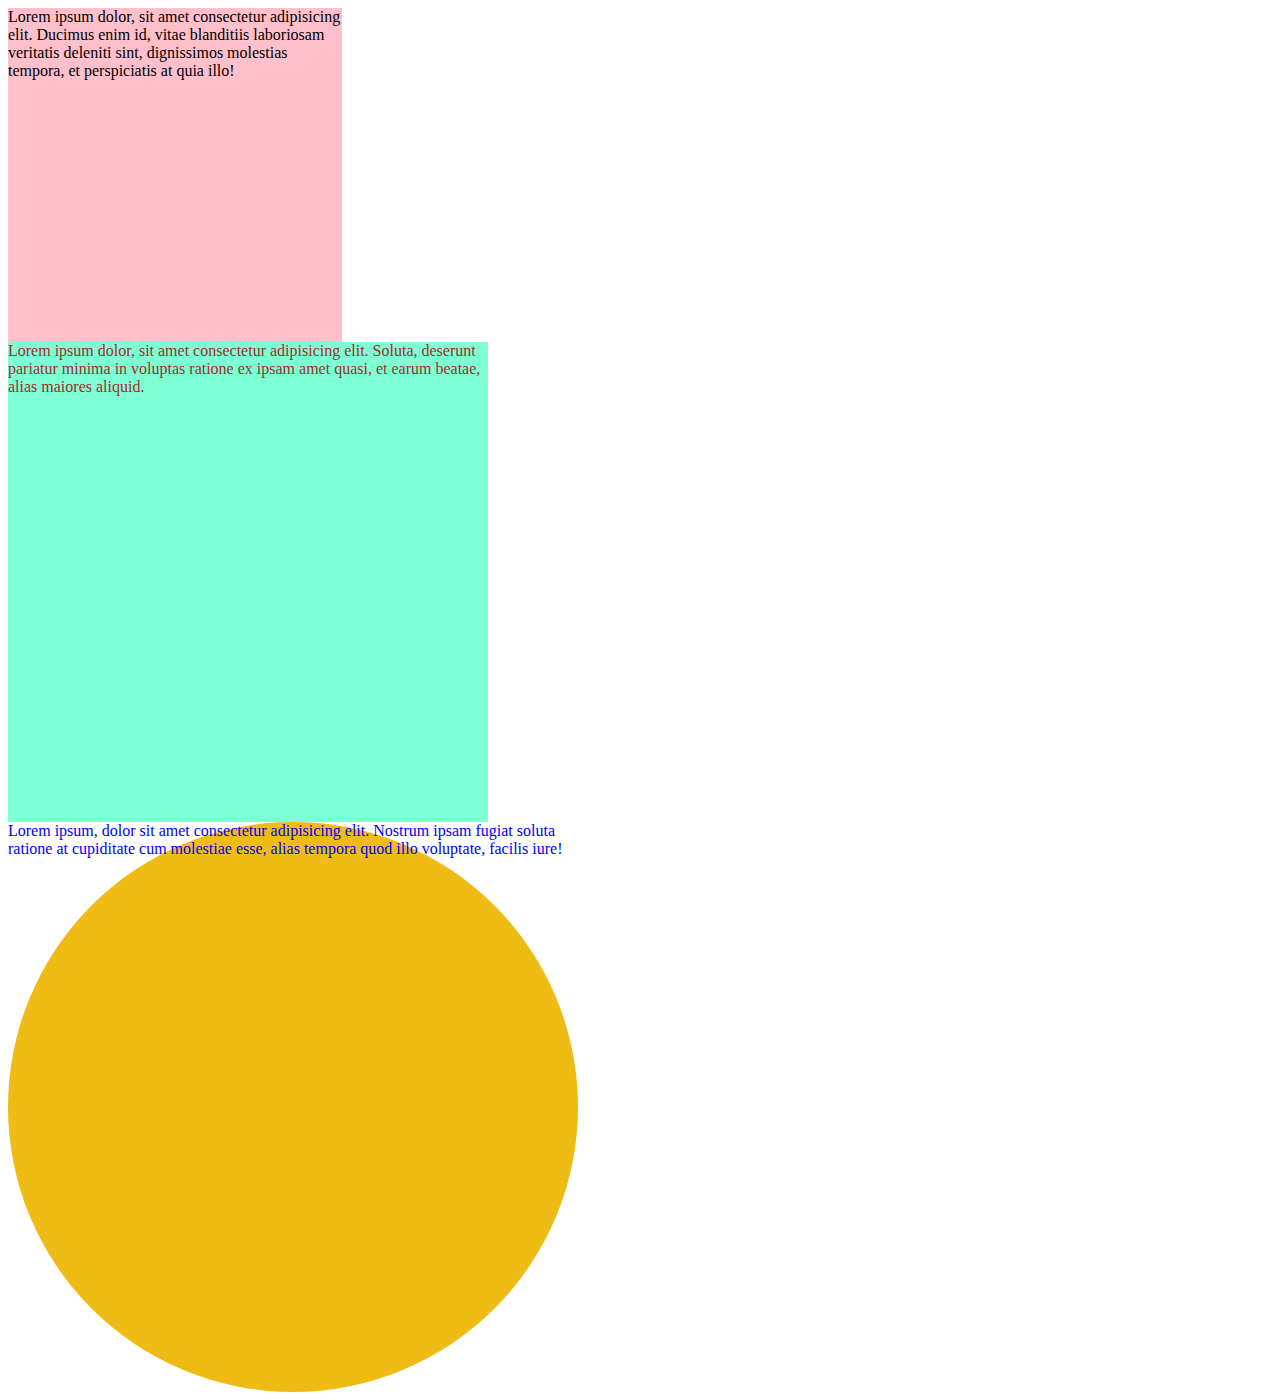
<file: index.html>
<!DOCTYPE html>
<html lang="en">
<head>
    <meta charset="UTF-8">
    <meta http-equiv="X-UA-Compatible" content="IE=edge">
    <meta name="viewport" content="width=device-width, initial-scale=1.0">
    <title>Document</title>
    <link rel="stylesheet" href="call.css">

</head>
<body>
        <div class="a1">Lorem ipsum dolor, sit amet consectetur adipisicing elit. Ducimus enim id, vitae blanditiis laboriosam veritatis deleniti sint, dignissimos molestias tempora, et perspiciatis at quia illo!</div>
        <div class="a2">Lorem ipsum dolor, sit amet consectetur adipisicing elit. Soluta, deserunt pariatur minima in voluptas ratione ex ipsam amet quasi, et earum beatae, alias maiores aliquid.</div>
        <div class="a3">Lorem ipsum, dolor sit amet consectetur adipisicing elit. Nostrum ipsam fugiat soluta ratione at cupiditate cum molestiae esse, alias tempora quod illo voluptate, facilis iure!</div>
        
    
</body>
</html>
</file>
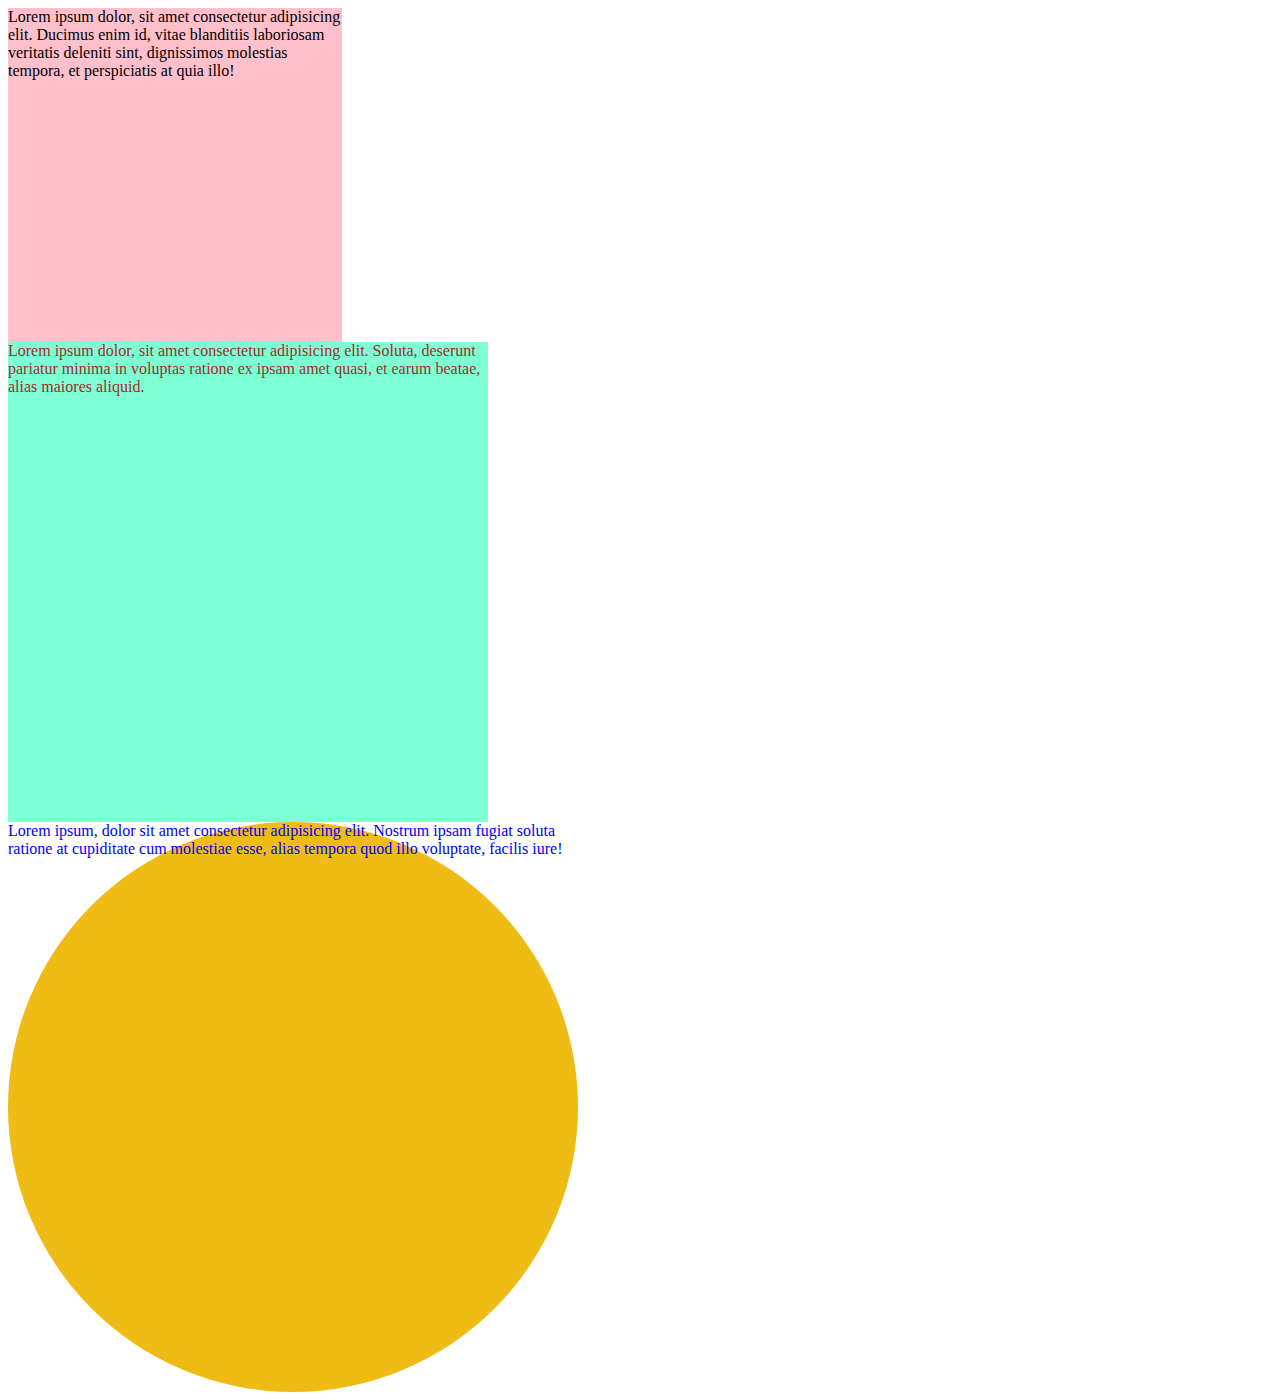
<file: call.html>
<!DOCTYPE html>
<html lang="en">
<head>
    <meta charset="UTF-8">
    <meta http-equiv="X-UA-Compatible" content="IE=edge">
    <meta name="viewport" content="width=device-width, initial-scale=1.0">
    <title>Document</title>
    <link rel="stylesheet" href="call.css">

</head>
<body>
        <div class="a1">Lorem ipsum dolor, sit amet consectetur adipisicing elit. Ducimus enim id, vitae blanditiis laboriosam veritatis deleniti sint, dignissimos molestias tempora, et perspiciatis at quia illo!</div>
        <div class="a2">Lorem ipsum dolor, sit amet consectetur adipisicing elit. Soluta, deserunt pariatur minima in voluptas ratione ex ipsam amet quasi, et earum beatae, alias maiores aliquid.</div>
        <div class="a3">Lorem ipsum, dolor sit amet consectetur adipisicing elit. Nostrum ipsam fugiat soluta ratione at cupiditate cum molestiae esse, alias tempora quod illo voluptate, facilis iure!</div>
        
    
</body>
</html>
</file>
<file: call.css>
.a1{
    background-color: pink;
    color: black;
    width: 334px;
    height: 334px;
}

.a2{
    background-color: aquamarine;
    color: brown;
    width: 480px;
    height: 480px;
}

.a3{
    background-color: rgb(239, 188, 21);
    color: blue;
    width: 570px;
    height: 570px;
    border-radius: 100%;
}
</file>
